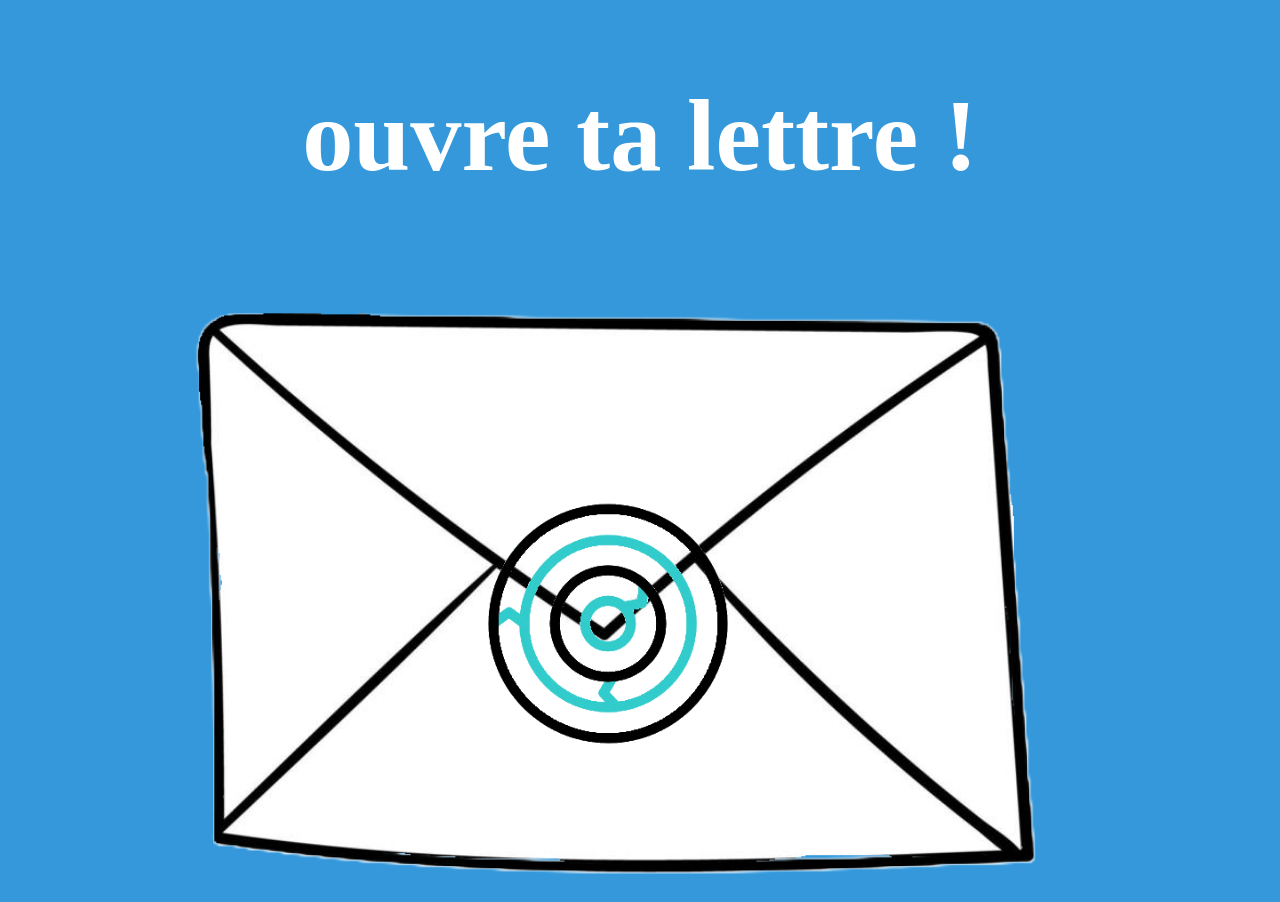
<file: index.html>
<!DOCTYPE html>
<html lang="fr">

<head>
    <meta charset="UTF-8">
    <meta name="viewport" content="width=device-width, initial-scale=1.0">
    <link rel="stylesheet" href="stylindex.css">
    <link rel="icon" href="img/gateau.png" type="image/png">
    <title>Fête papa</title>
</head>

<body>
    <div id="fond">
        <h1>ouvre ta lettre !</h1>
        <div class="container">
            <img class="lettre" src="img/lettre2.png">
            <a href="page.html"><img class="coeurG" src="img/charglettr.gif"></a>
        </div>
    </div>
</body>

</html>
</file>
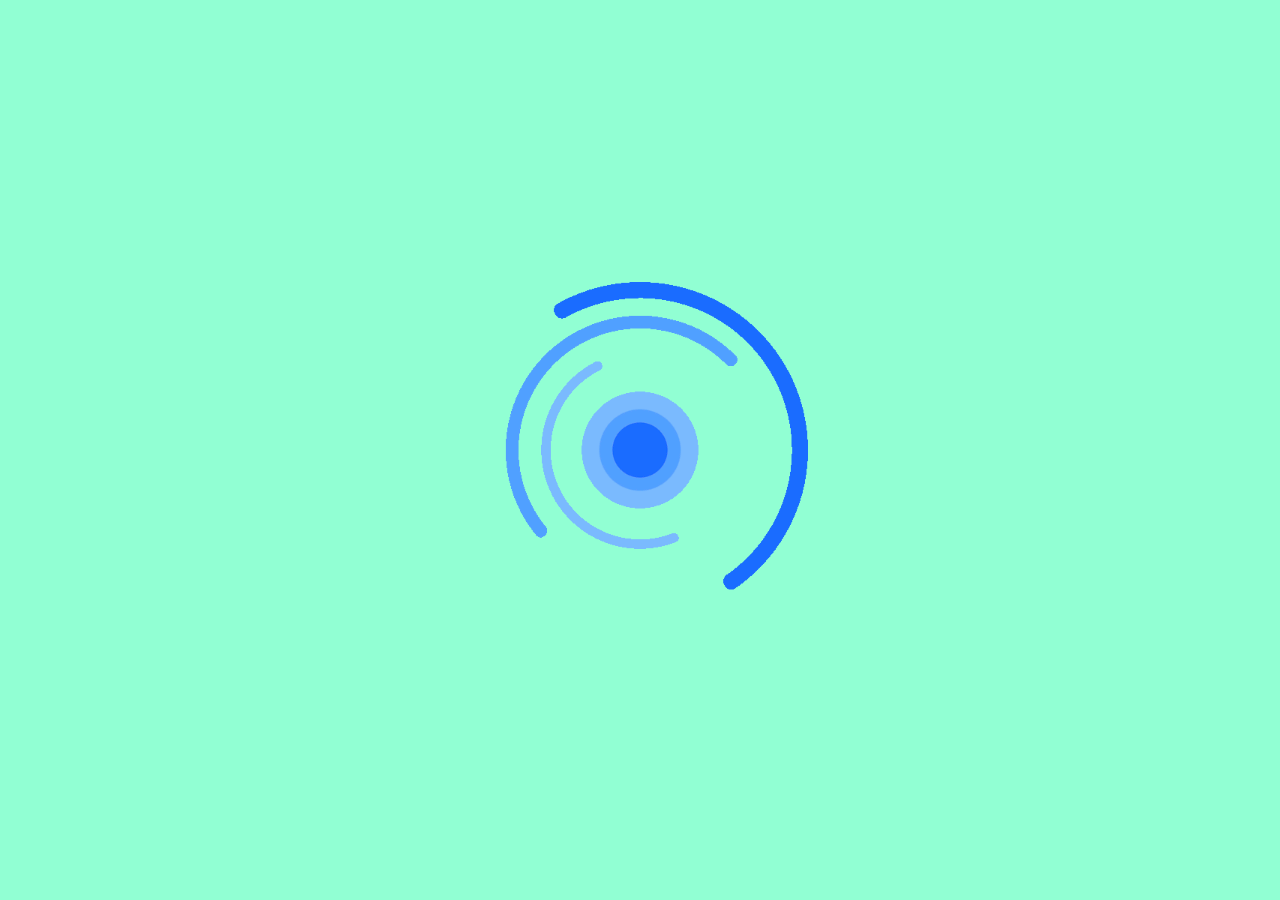
<file: page.html>
<!DOCTYPE html>
<html lang="fr">

<head>
    <meta charset="UTF-8">
    <meta name="viewport" content="width=device-width, initial-scale=1.0">
    <link rel="stylesheet" href="stylanniv.css">
    <link rel="icon" href="img/gateau.png" type="image/png">
    <title>Fête papa</title>
</head>
<body>
    <div id="loading">
        <img src="img/load.gif" alt="Chargement...">
    </div>
    <div id="fond">
        <H1>Bonne fête papa !!!</H1>
        <img src="img/papatxt.png" class="anivtxt">
    <script src="script.js"></script>
</body>

</html>
</file>
<file: stylindex.css>
body{
    background-color: #3498db;
}

#fond{
    width: 90%;
    margin: 0 auto;
    text-align: center;
    align-content: center;

    .container{
        position: relative;
        align-items: center;
        justify-content: center;
    }

    img{
        max-width: 100%;
    }
    .lettre {
        display: flex;
        position: absolute;
        z-index: 1;
        height: 50vw;
        transform: translate(12%, 0%);
    }

    .coeurG {
        position: absolute;
        z-index: 3;
        height: 25vw;
        transform: translate(-60%, 63%);
    }

    h1{

        text-align: center;
        font-family: cursive;
        color: rgb(255, 255, 255);
        font-size: 8vw;
    }
</file>
<file: stylanniv.css>
body {
    background-color: #3498db; 
}

#fond{
    width: 90%;
    margin: 0 auto;
    text-align: center;
    align-content: center;
    display: flex;
    flex-direction: column;
    align-items: center;
}

img{
    max-width: 100%;
}

h1{
    text-align: center;
    font-family: cursive;
    color: rgb(255, 255, 255);
    font-size: 5vw;
}
.anivtxt{
    height: 30vw;
    margin-top: 20px;
}

.image-container{
    display: flex;
    justify-content: center;
    align-items: center;
    margin-top: 20px;
}

#loading {
    display: flex;
    justify-content: center;
    align-items: center;
    position: fixed;
    top: 0;
    left: 0;
    width: 100%;
    height: 100%;
    background-color: #91ffd3;
    z-index: 1000;
}

#loading img {
    width: 30vw;
    height: 30vw;
}
</file>
